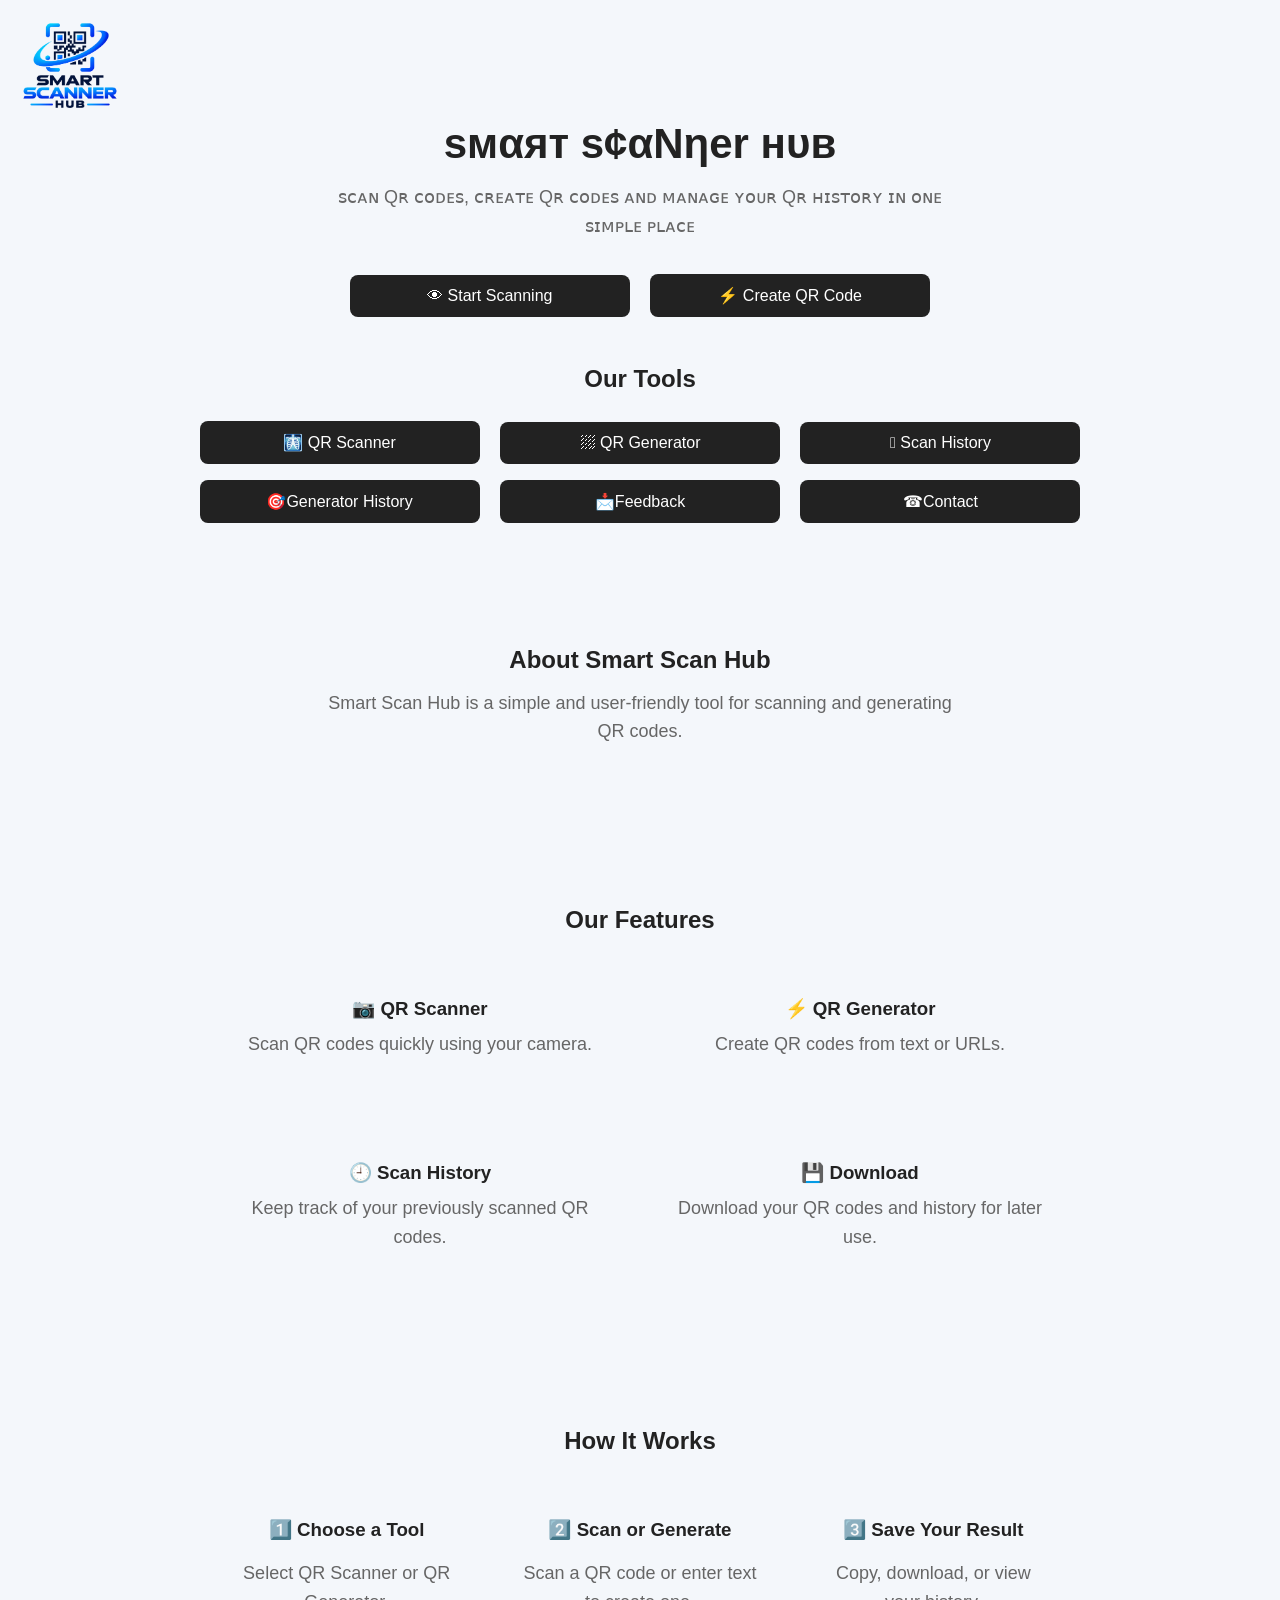
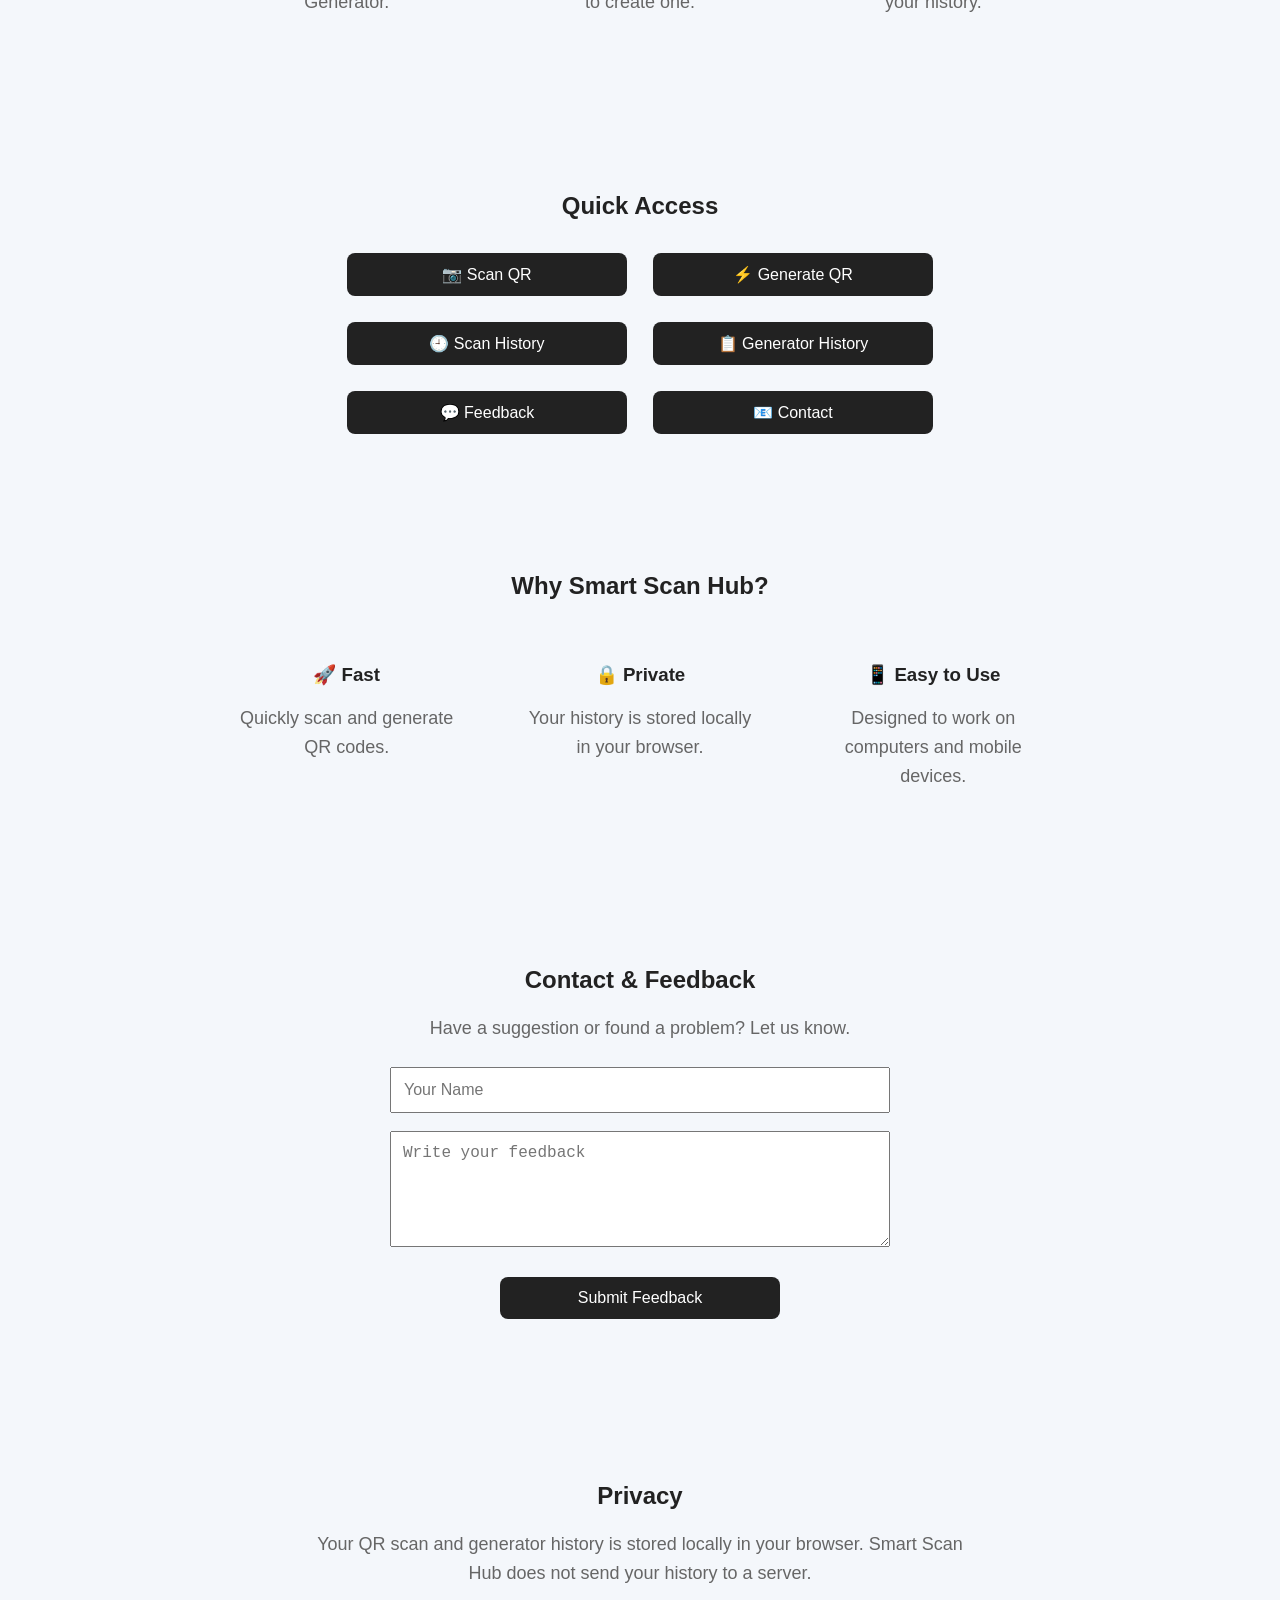
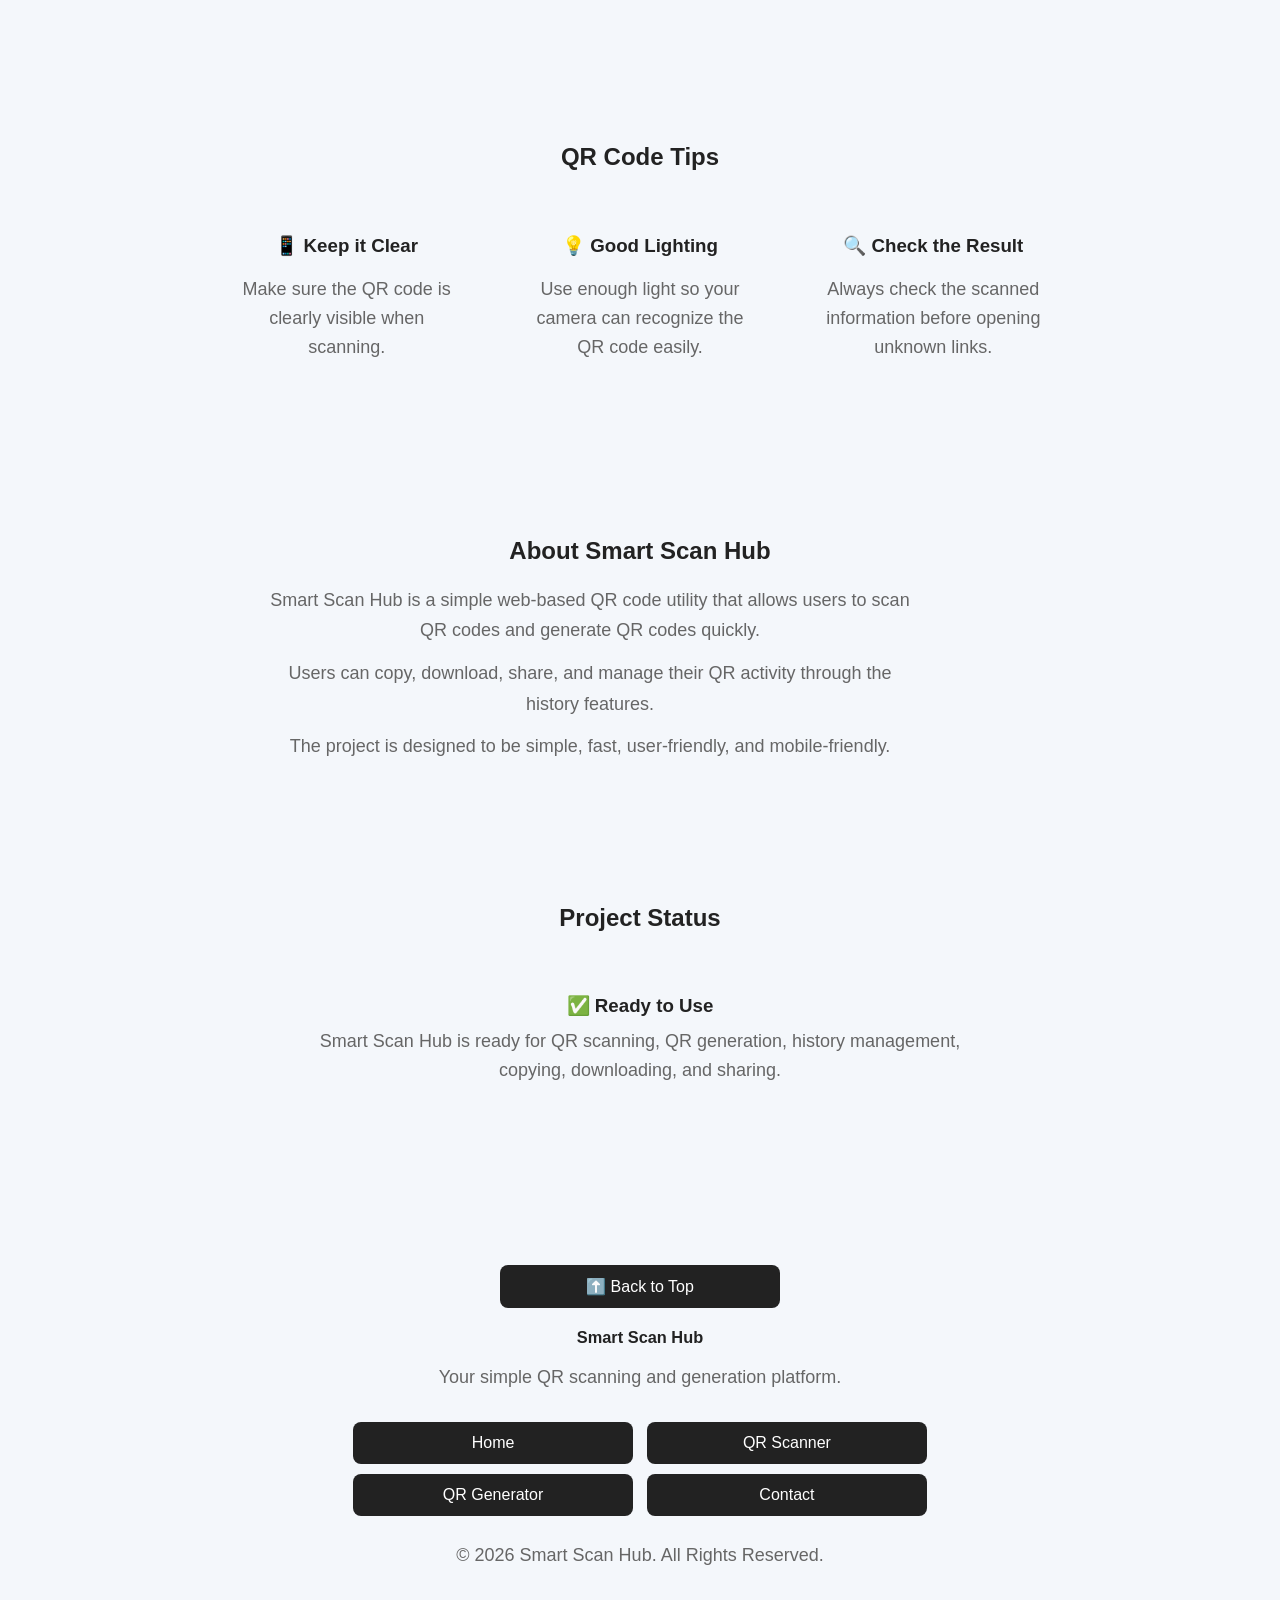
<file: index.html>
<!DOCTYPE html>
<html>
<head>
    <title>Smart Scan Hub</title>
    <link rel="stylesheet" href="style.css">
</head>
<meta name="google-site-verification" content="YmeCKkMcAI5yaz8KMu_KvdzpV1WGkL0eqY6i0uDB55s" />
<body>

<div style="
    position: absolute;
    top: 15px;
    left: 20px;
    z-index: 9999;
">
    <img src="logoo.png"
         alt="Smart service hub"
         style="
             width: 100px;
             height: 100px;
             object-fit: contain;
             display: block;
         ">
</div>

     <header class="hero">
	 
	       <h1>ѕмαят ѕ¢αNηer нυв </h1>
		   
		   <p>
		   ꜱᴄᴀɴ Qʀ ᴄᴏᴅᴇꜱ, ᴄʀᴇᴀᴛᴇ Qʀ ᴄᴏᴅᴇꜱ 
		   ᴀɴᴅ ᴍᴀɴᴀɢᴇ ʏᴏᴜʀ Qʀ ʜɪꜱᴛᴏʀʏ ɪɴ ᴏɴᴇ ꜱɪᴍᴘʟᴇ ᴘʟᴀᴄᴇ
		   </p>
		   <div class="hero-buttons">
		   
      <button onclick="window.location.href='qr-scanner.html'">
    👁 Start Scanning
</button>

<button onclick="window.location.href='qr-generator.html'">
    ⚡ Create QR Code
</button>

    

    <h2>Our Tools</h2>

    <button onclick="window.location.href='qr-scanner.html'">
    🩻 QR Scanner
</button>
    <button onclick="window.location.href='qr-generator.html'">
    ⛆ QR Generator
</button>
<button onclick="window.location.href='history.html'">
    🫆 Scan History
</button>
<button onclick="window.location.href='generatorhistory.html'">
    🎯Generator History
</button>
<button onclick="window.location.href='feedback.html'">
    📩Feedback
</button>
<button onclick="window.location.href='contact.html'">
    ☎Contact
</button>
    
	<script src="script.js"></script>
	
	<section class="about">
    <h2>About Smart Scan Hub</h2>

    <p>
        Smart Scan Hub is a simple and user-friendly tool
        for scanning and generating QR codes.
    </p>
</section>
<section class="features">

    <h2>Our Features</h2>

    <div class="feature-box">

        <div>
            <h3>📷 QR Scanner</h3>
            <p>Scan QR codes quickly using your camera.</p>
        </div>

        <div>
            <h3>⚡ QR Generator</h3>
            <p>Create QR codes from text or URLs.</p>
        </div>

        <div>
            <h3>🕘 Scan History</h3>
            <p>Keep track of your previously scanned QR codes.</p>
        </div>

        <div>
            <h3>💾 Download</h3>
            <p>Download your QR codes and history for later use.</p>
        </div>

    </div>

</section>
<section class="how-it-works">

    <h2>How It Works</h2>

    <div class="steps">

        <div>
            <h3>1️⃣ Choose a Tool</h3>
            <p>Select QR Scanner or QR Generator.</p>
        </div>

        <div>
            <h3>2️⃣ Scan or Generate</h3>
            <p>Scan a QR code or enter text to create one.</p>
        </div>

        <div>
            <h3>3️⃣ Save Your Result</h3>
            <p>Copy, download, or view your history.</p>
        </div>

    </div>

</section>
<section class="quick-access">

    <h2>Quick Access</h2>

    <div class="quick-buttons">

        <button onclick="window.location.href='qrscanner.html'">
            📷 Scan QR
        </button>

        <button onclick="window.location.href='qrgenerator.html'">
            ⚡ Generate QR
        </button>

        <button onclick="window.location.href='history.html'">
            🕘 Scan History
        </button>

        <button onclick="window.location.href='generatorhistory.html'">
            📋 Generator History
        </button>

        <button onclick="window.location.href='feedback.html'">
            💬 Feedback
        </button>

        <button onclick="window.location.href='contact.html'">
            📧 Contact
        </button>

    </div>

</section>
<section class="why-section">

    <h2>Why Smart Scan Hub?</h2>

    <div class="why-box">

        <div>
            <h3>🚀 Fast</h3>
            <p>Quickly scan and generate QR codes.</p>
        </div>

        <div>
            <h3>🔒 Private</h3>
            <p>Your history is stored locally in your browser.</p>
        </div>

        <div>
            <h3>📱 Easy to Use</h3>
            <p>Designed to work on computers and mobile devices.</p>
        </div>

    </div>

</section>
<section class="contact">

    <h2>Contact & Feedback</h2>

    <p>Have a suggestion or found a problem? Let us know.</p>

    <input
        type="text"
        id="feedbackName"
        placeholder="Your Name"
    >

    <br><br>

    <textarea
        id="feedbackText"
        placeholder="Write your feedback"
        rows="5"
    ></textarea>

    <br><br>

    <button onclick="submitFeedback()">
        Submit Feedback
    </button>

    <p id="feedbackMessage"></p>

</section>
<section class="privacy">

    <h2>Privacy</h2>

    <p>
        Your QR scan and generator history is stored locally
        in your browser. Smart Scan Hub does not send your
        history to a server.
    </p>

</section>
<section class="qr-tips">

    <h2>QR Code Tips</h2>

    <div class="tips-box">

        <div>
            <h3>📱 Keep it Clear</h3>
            <p>
                Make sure the QR code is clearly visible
                when scanning.
            </p>
        </div>

        <div>
            <h3>💡 Good Lighting</h3>
            <p>
                Use enough light so your camera can
                recognize the QR code easily.
            </p>
        </div>

        <div>
            <h3>🔍 Check the Result</h3>
            <p>
                Always check the scanned information
                before opening unknown links.
            </p>
        </div>

    </div>

</section>
<section class="about-project">

    <h2>About Smart Scan Hub</h2>

    <p>
        Smart Scan Hub is a simple web-based QR code utility
        that allows users to scan QR codes and generate QR
        codes quickly.
    </p>

    <p>
        Users can copy, download, share, and manage their
        QR activity through the history features.
    </p>

    <p>
        The project is designed to be simple, fast,
        user-friendly, and mobile-friendly.
    </p>

</section>
<section class="project-status">

    <h2>Project Status</h2>

    <div class="status-box">

        <h3>✅ Ready to Use</h3>

        <p>
            Smart Scan Hub is ready for QR scanning,
            QR generation, history management,
            copying, downloading, and sharing.
        </p>

    </div>

</section>
<footer>
<button id="topButton" onclick="scrollToTop()">
    ⬆️ Back to Top
</button>

    <h3>Smart Scan Hub</h3>

    <p>
        Your simple QR scanning and generation platform.
    </p>

    <div class="footer-links">

        <button onclick="window.location.href='index.html'">
            Home
        </button>

        <button onclick="window.location.href='qrscanner.html'">
            QR Scanner
        </button>

        <button onclick="window.location.href='qrgenerator.html'">
            QR Generator
        </button>

        <button onclick="window.location.href='contact.html'">
            Contact
        </button>

    </div>

    <p class="copyright">
        © 2026 Smart Scan Hub. All Rights Reserved.
    </p>

</footer>
<script src="script.js"></script>

</body>
</html>
</file>
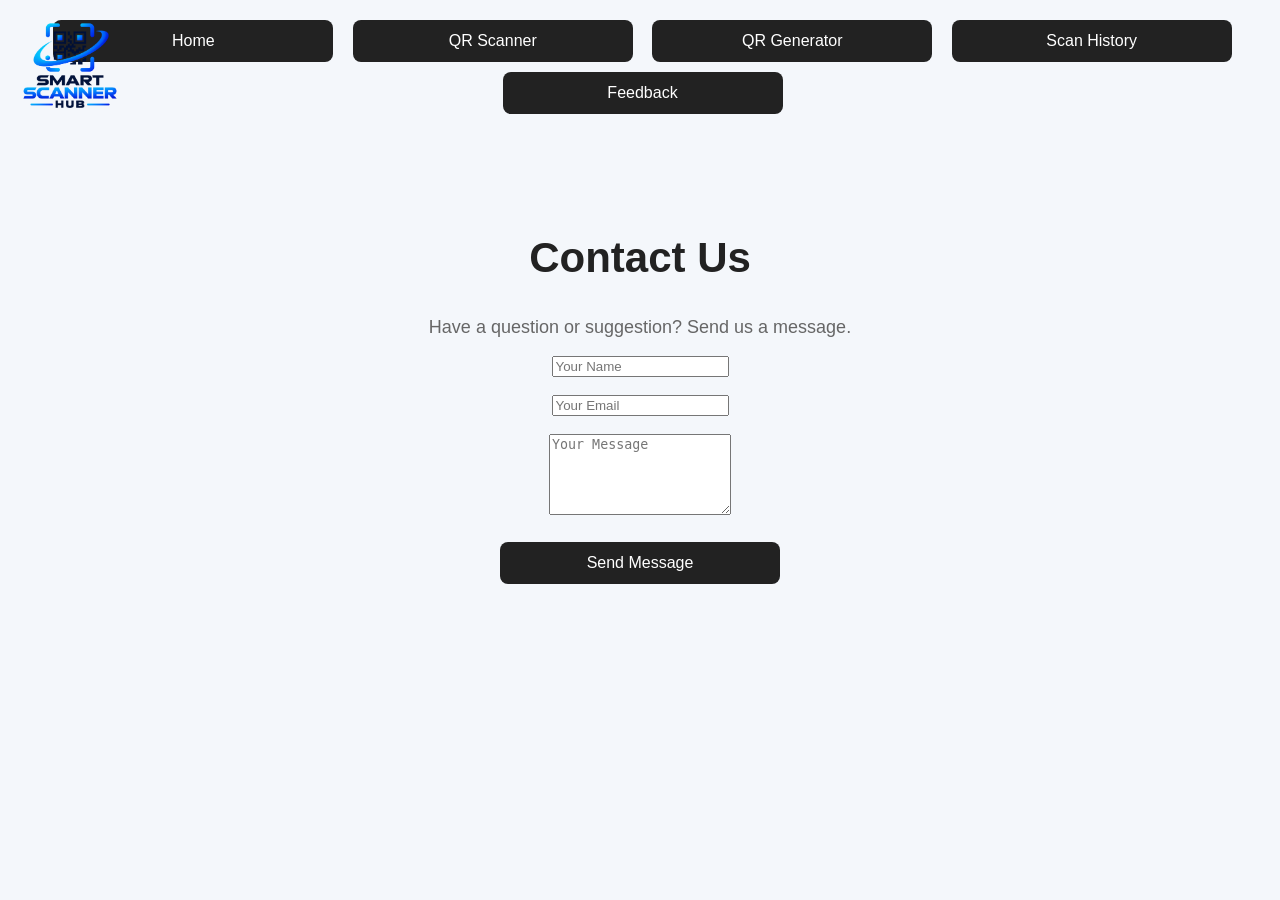
<file: contact.html>
<!DOCTYPE html>
<html>
<head>
    <title>Contact - Smart Scan Hub</title>
    <link rel="stylesheet" href="style.css">
</head>

<body>
<div style="
    position: absolute;
    top: 15px;
    left: 20px;
    z-index: 9999;
">
    <img src="logoo.png"
         alt="Smart service hub"
         style="
             width: 100px;
             height: 100px;
             object-fit: contain;
             display: block;
         ">
</div>


<nav>
    
    <div>
        <button onclick="window.location.href='index.html'">Home</button>

        <button onclick="window.location.href='qr-scanner.html'">
            QR Scanner
        </button>

        <button onclick="window.location.href='qr-generator.html'">
            QR Generator
        </button>

        <button onclick="window.location.href='history.html'">
            Scan History
        </button>

        <button onclick="window.location.href='feedback.html'">
            Feedback
        </button>
    </div>
</nav>
<section class="contact">

    <h1>Contact Us</h1>

    <p>
        Have a question or suggestion?
        Send us a message.
    </p>

    <input
        type="text"
        id="contactName"
        placeholder="Your Name"
    >

    <br><br>

    <input
        type="email"
        id="contactEmail"
        placeholder="Your Email"
    >

    <br><br>

    <textarea
        id="contactMessage"
        rows="5"
        placeholder="Your Message"
    ></textarea>

    <br><br>

    <button onclick="sendMessage()">
        Send Message
    </button>

    <p id="contactStatus"></p>

</section>

<script>

function sendMessage() {

    const name =
        document.getElementById("contactName").value.trim();

    const email =
        document.getElementById("contactEmail").value.trim();

    const message =
        document.getElementById("contactMessage").value.trim();

    const status =
        document.getElementById("contactStatus");

    if (name === "" || email === "" || message === "") {

        status.innerText =
            "Please fill in all fields.";

        return;
    }

    status.innerText =
        "Thank you! Your message has been received.";

    document.getElementById("contactName").value = "";
    document.getElementById("contactEmail").value = "";
    document.getElementById("contactMessage").value = "";
}

</script>

</body>
</html>
</file>
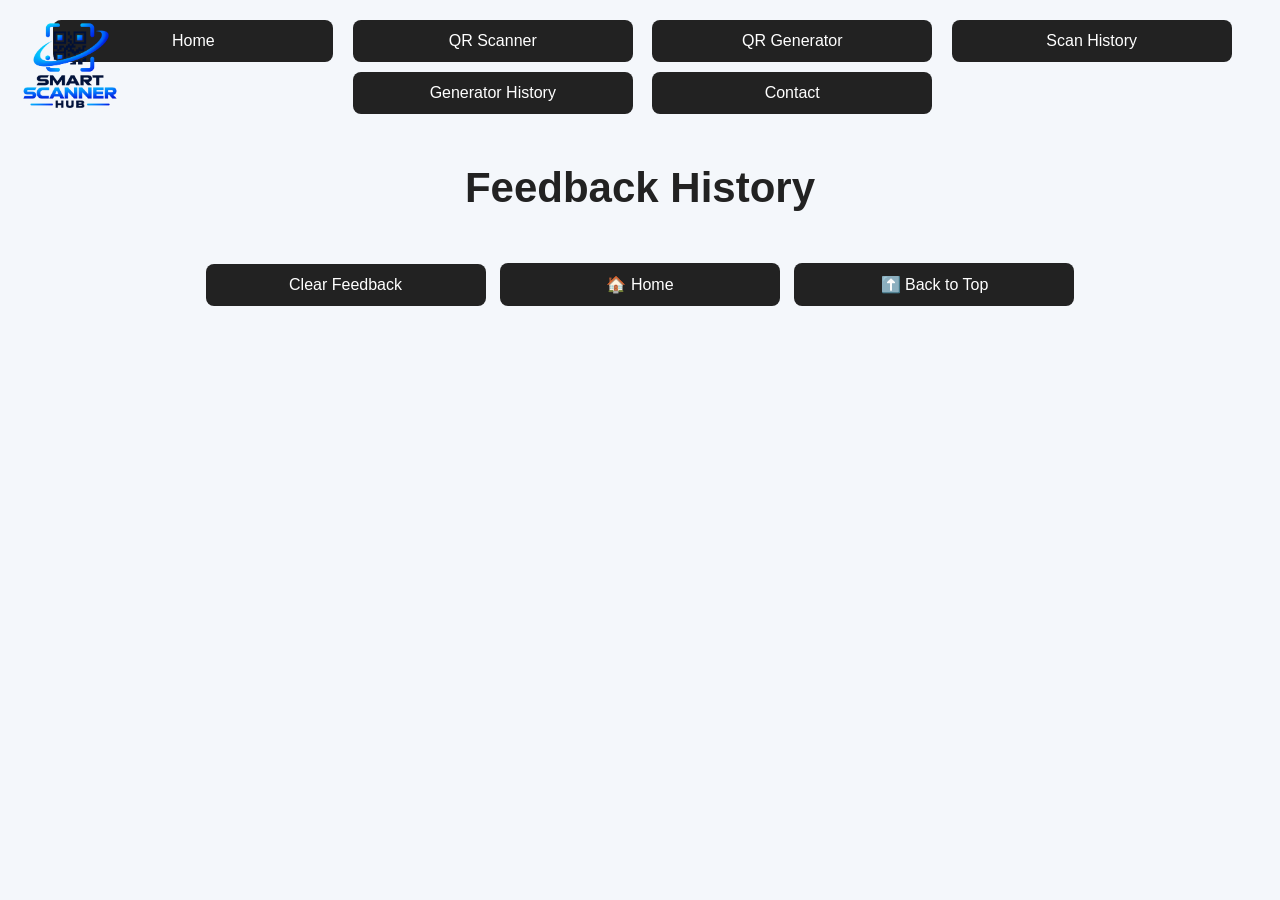
<file: feedback.html>
<!DOCTYPE html>
<html>
<head>
    <title>Feedback - Smart Scan Hub</title>
    <link rel="stylesheet" href="style.css">
</head>

<body>
<div style="
    position: absolute;
    top: 15px;
    left: 20px;
    z-index: 9999;
">
    <img src="logoo.png"
         alt="Smart service hub"
         style="
             width: 100px;
             height: 100px;
             object-fit: contain;
             display: block;
         ">
</div>


<nav>
    

    <div>
        <button onclick="window.location.href='index.html'">
            Home
        </button>

        <button onclick="window.location.href='qr-scanner.html'">
            QR Scanner
        </button>

        <button onclick="window.location.href='qr-generator.html'">
            QR Generator
        </button>

        <button onclick="window.location.href='history.html'">
            Scan History
        </button>

        <button onclick="window.location.href='generatorhistory.html'">
            Generator History
        </button>

        <button onclick="window.location.href='contact.html'">
            Contact
        </button>
    </div>
</nav>
<h1>Feedback History</h1>

<div id="feedbackList"></div>

<br>

<button onclick="clearFeedback()">Clear Feedback</button>

<button onclick="window.location.href='index.html'">
    🏠 Home
</button>

<script>

function loadFeedback() {

    const feedbackList =
        JSON.parse(localStorage.getItem("feedbackList")) || [];

    const container =
        document.getElementById("feedbackList");

    container.innerHTML = "";

    if (feedbackList.length === 0) {

        container.innerHTML =
            "<p>No feedback submitted yet.</p>";

        return;
    }

    feedbackList.forEach(function(item, index) {

        const box = document.createElement("div");

        const name = document.createElement("h3");

name.innerText = item.name;

const feedback = document.createElement("p");

feedback.innerText = item.feedback;

const deleteButton = document.createElement("button");

deleteButton.innerText = "Delete";

deleteButton.onclick = function() {

    let list =
        JSON.parse(localStorage.getItem("feedbackList")) || [];

    list.splice(index, 1);

    localStorage.setItem(
        "feedbackList",
        JSON.stringify(list)
    );

    loadFeedback();
};

box.appendChild(name);
box.appendChild(feedback);
box.appendChild(deleteButton);

container.appendChild(box);
    });
}


function clearFeedback() {

    const confirmClear =
        confirm("Are you sure you want to clear all feedback?");

    if (!confirmClear) {
        return;
    }

    localStorage.removeItem("feedbackList");

    loadFeedback();
}
</script>
<button onclick="window.scrollTo({top: 0, behavior: 'smooth'})">
    ⬆️ Back to Top
</button>

</body>
</html>
</file>
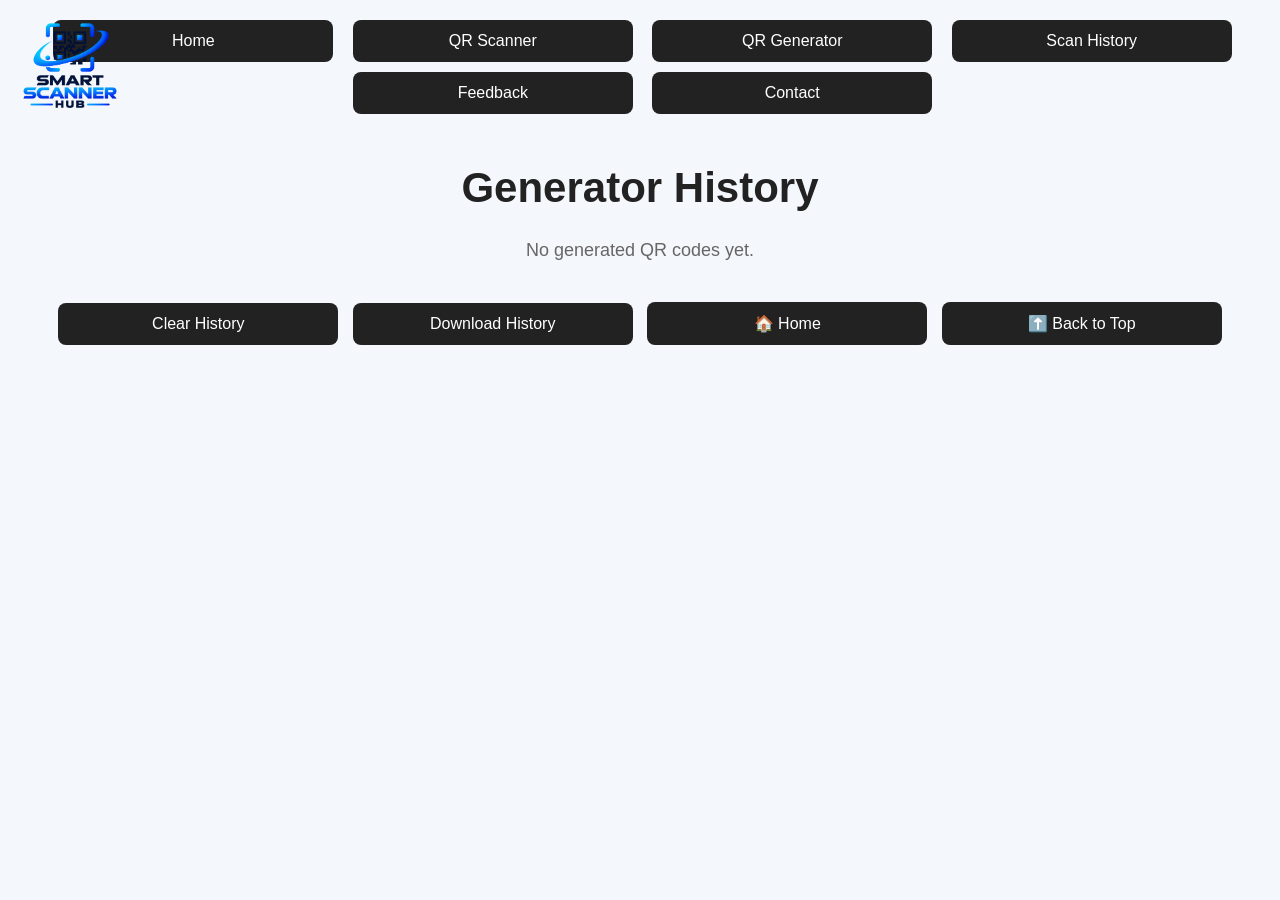
<file: generatorhistory.html>
<!DOCTYPE html>
<html>
<head>
    <title>Generator History - Smart Scan Hub</title>
    <link rel="stylesheet" href="style.css">
</head>

<body>
<div style="
    position: absolute;
    top: 15px;
    left: 20px;
    z-index: 9999;
">
    <img src="logoo.png"
         alt="Smart service hub"
         style="
             width: 100px;
             height: 100px;
             object-fit: contain;
             display: block;
         ">
</div>


      <nav>
    <div>
        <button onclick="window.location.href='index.html'">
            Home
        </button>

        <button onclick="window.location.href='qr-scanner.html'">
            QR Scanner
        </button>

        <button onclick="window.location.href='qr-generator.html'">
            QR Generator
        </button>

        <button onclick="window.location.href='history.html'">
            Scan History
        </button>

        <button onclick="window.location.href='feedback.html'">
            Feedback
        </button>

        <button onclick="window.location.href='contact.html'">
            Contact
        </button>
    </div>
</nav>

    <h1>Generator History</h1>

    <div id="generatorHistory"></div>

    <br>

    <button onclick="clearGeneratorHistory()">
        Clear History
    </button>

    <button onclick="downloadGeneratorHistory()">
        Download History
    </button>

    <button onclick="window.location.href='index.html'">
    🏠 Home
</button>
    <script>

        function loadGeneratorHistory() {

            const history =
                JSON.parse(localStorage.getItem("generatorHistory")) || [];

            const historyDiv =
                document.getElementById("generatorHistory");

            historyDiv.innerHTML = "";

            if (history.length === 0) {

                historyDiv.innerHTML =
                    "<p>No generated QR codes yet.</p>";

                return;
            }

            history.forEach(function(item, index) {

                const div = document.createElement("div");

                const text = document.createElement("p");

                text.innerText =
                    (index + 1) + ". " + item;

                const copyButton =
                    document.createElement("button");

                copyButton.innerText = "Copy";

                copyButton.onclick = function() {

                    navigator.clipboard.writeText(item)
                        .then(function() {
                            alert("Copied successfully!");
                        })
                        .catch(function() {
                            alert("Unable to copy.");
                        });

                };

                const deleteButton =
                    document.createElement("button");

                deleteButton.innerText = "Delete";

                deleteButton.onclick = function() {

    const confirmDelete =
        confirm("Are you sure you want to delete this generated QR?");

    if (!confirmDelete) {
        return;
    }

    let history =
        JSON.parse(
            localStorage.getItem("generatorHistory")
        ) || [];

    history.splice(index, 1);

    localStorage.setItem(
        "generatorHistory",
        JSON.stringify(history)
    );

    loadGeneratorHistory();
};
                div.appendChild(text);
                div.appendChild(copyButton);
                div.appendChild(deleteButton);

                generatorHistory.appendChild(div);

            });
        }


        function clearGeneratorHistory() {

    const confirmClear =
        confirm("Are you sure you want to clear all generator history?");

    if (!confirmClear) {
        return;
    }

    localStorage.removeItem("generatorHistory");

    loadGeneratorHistory();
}

        function downloadGeneratorHistory() {

            const history =
                JSON.parse(localStorage.getItem("generatorHistory")) || [];

            if (history.length === 0) {

                alert("No generator history available.");

                return;
            }

            let content = "";

            history.forEach(function(item, index) {

                content += (index + 1) + ". " + item + "\n";

            });

            const blob = new Blob(
                [content],
                { type: "text/plain;charset=utf-8" }
            );

            const url = URL.createObjectURL(blob);

            const link = document.createElement("a");

            link.href = url;

            link.download =
                "SmartScanHub-Generator-History.txt";

            document.body.appendChild(link);

            link.click();

            document.body.removeChild(link);

            URL.revokeObjectURL(url);
        }


        loadGeneratorHistory();

    </script>
	<button onclick="window.scrollTo({top: 0, behavior: 'smooth'})">
    ⬆️ Back to Top
</button>

</body>
</html>
</file>
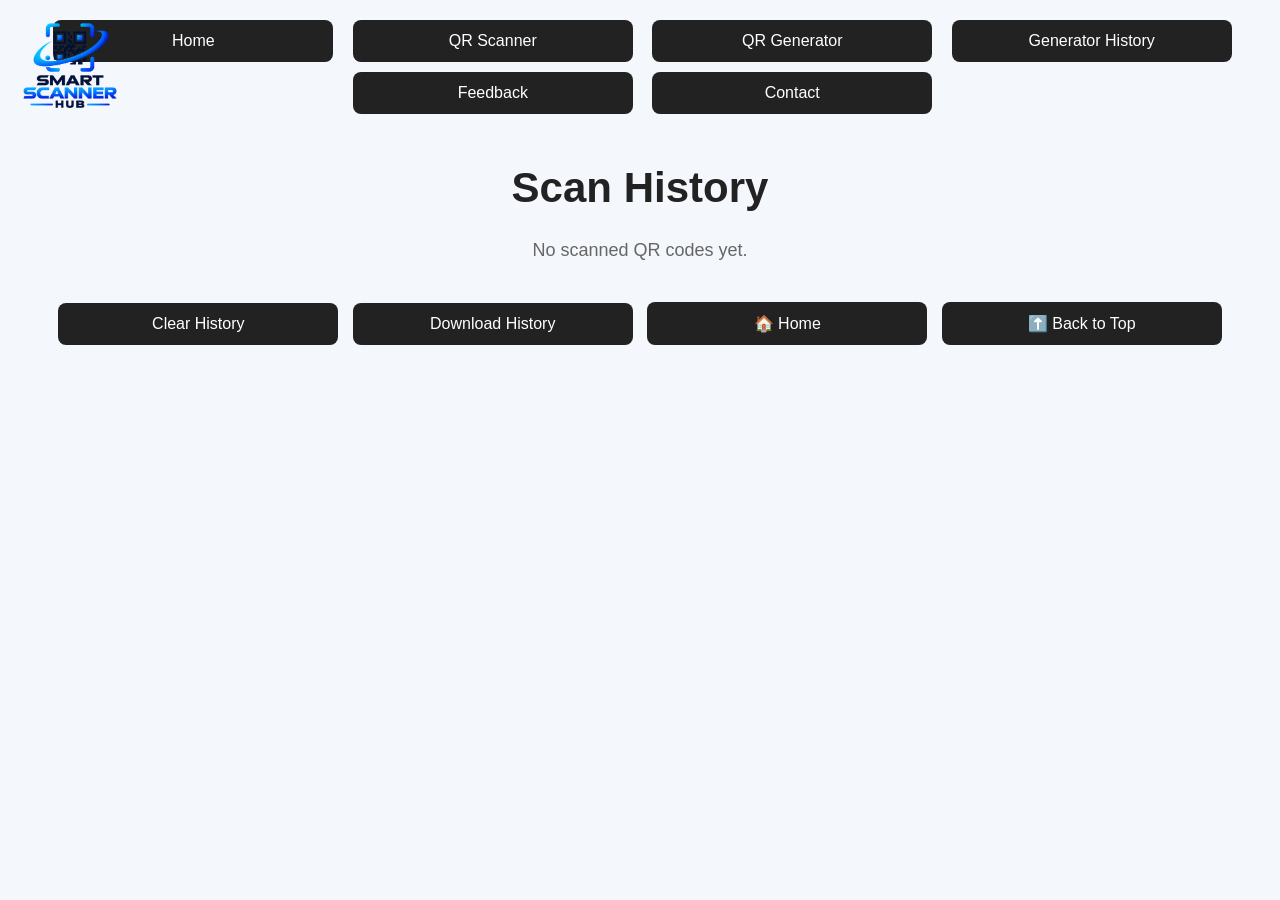
<file: history.html>
<!DOCTYPE html>
<html>
<head>
    <title>Scan History - Smart Scan Hub</title>
    <link rel="stylesheet" href="style.css">
</head>

<body>
<div style="
    position: absolute;
    top: 15px;
    left: 20px;
    z-index: 9999;
">
    <img src="logoo.png"
         alt="Smart service hub"
         style="
             width: 100px;
             height: 100px;
             object-fit: contain;
             display: block;
         ">
</div>

      
	  <nav>
    

    <div>
        <button onclick="window.location.href='index.html'">
            Home
        </button>

        <button onclick="window.location.href='qr-scanner.html'">
            QR Scanner
        </button>

        <button onclick="window.location.href='qr-generator.html'">
            QR Generator
        </button>

        <button onclick="window.location.href='generatorhistory.html'">
            Generator History
        </button>

        <button onclick="window.location.href='feedback.html'">
            Feedback
        </button>

        <button onclick="window.location.href='contact.html'">
            Contact
        </button>
    </div>
</nav>

    <h1>Scan History</h1>

    <div id="history"></div>

    <br>

    <button onclick="clearHistory()">Clear History</button>
	<button onclick="downloadHistory()">Download History</button>

    <button onclick="window.location.href='index.html'">
    🏠 Home
</button>
    <script>
	function downloadHistory() {

    const history =
        JSON.parse(localStorage.getItem("scanHistory")) || [];

    if (history.length === 0) {
        alert("No scan history available.");
        return;
    }

    const content = history
        .map(function(item, index) {
            return (index + 1) + ". " + item;
        })
        .join("\n");

    const blob = new Blob(
        [content],
        { type: "text/plain" }
    );

    const url = URL.createObjectURL(blob);

    const link = document.createElement("a");

    link.href = url;
    link.download = "SmartScanHub-History.txt";

    link.click();

    URL.revokeObjectURL(url);
}

        function loadHistory() {

            const history =
                JSON.parse(localStorage.getItem("scanHistory")) || [];

            const historyDiv =
                document.getElementById("history");

            historyDiv.innerHTML = "";

            if (history.length === 0) {

                historyDiv.innerHTML =
                    "<p>No scanned QR codes yet.</p>";

                return;
            }

            history.forEach(function(item, index) {

                const div = document.createElement("div");

                const text = document.createElement("p");

                text.innerText =
                    (index + 1) + ". " + item;

                const copyButton =
                    document.createElement("button");

                copyButton.innerText = "Copy";

                copyButton.onclick = function() {

                    navigator.clipboard.writeText(item)
                        .then(function() {
                            alert("Copied successfully!");
                        })
                        .catch(function() {
                            alert("Unable to copy.");
                        });

                };

                const deleteButton =
                    document.createElement("button");

                deleteButton.innerText = "Delete";

                deleteButton.onclick = function() {
                    deleteItem(index);
                };

                div.appendChild(text);
                div.appendChild(copyButton);
                div.appendChild(deleteButton);

                historyDiv.appendChild(div);

            });
        }


        function deleteItem(index) {

    const confirmDelete =
        confirm("Are you sure you want to delete this QR result?");

    if (!confirmDelete) {
        return;
    }

    let history =
        JSON.parse(localStorage.getItem("scanHistory")) || [];

    history.splice(index, 1);

    localStorage.setItem(
        "scanHistory",
        JSON.stringify(history)
    );

    loadHistory();
}

        function clearHistory() {

    const confirmClear =
        confirm("Are you sure you want to clear all scan history?");

    if (!confirmClear) {
        return;
    }

    localStorage.removeItem("scanHistory");

    loadHistory();
}
        loadHistory();

    </script>
	<button onclick="window.scrollTo({top: 0, behavior: 'smooth'})">
    ⬆️ Back to Top
</button>

</body>
</html>
</file>
<file: style.css>
body {
    margin: 0;
    font-family: Arial, sans-serif;
    background: #f4f7fb;
    color: #222;
    text-align: center;
}

h1 {
    margin-top: 60px;
    font-size: 42px;
}

h2 {
    margin-top: 40px;
}

p {
    font-size: 18px;
    color: #666;
}

button {
    width: 280px;
    padding: 15px;
    margin: 8px;
    border: none;
    border-radius: 12px;
    background: #222;
    color: white;
    font-size: 17px;
    cursor: pointer;
}

button:hover {
    transform: scale(1.03);
}
.scanner-container {
    max-width: 500px;
    margin: 40px auto;
    padding: 25px;
    text-align: center;
}

#reader {
    margin: 20px auto;
    max-width: 350px;
}

#result {
    margin: 20px 0;
    font-size: 18px;
    font-weight: bold;
}
.generator-container {
    max-width: 500px;
    margin: 40px auto;
    padding: 25px;
    text-align: center;
}

#qrText {
    width: 80%;
    padding: 12px;
    font-size: 16px;
    margin: 10px;
}

#qrcode {
    margin: 25px auto;
    display: flex;
    justify-content: center;
}
.options {
    display: flex;
    justify-content: center;
    gap: 20px;
    flex-wrap: wrap;
    margin-top: 30px;
}
nav {
    display: flex;
    justify-content: space-between;
    align-items: center;
    padding: 15px 30px;
    margin-bottom: 30px;
}

nav h2 {
    margin: 0;
}

nav button {
    margin-left: 10px;
}
.about {
    max-width: 700px;
    margin: 50px auto;
    padding: 25px;
    text-align: center;
}

.about h2 {
    margin-bottom: 15px;
}

.about p {
    font-size: 16px;
    line-height: 1.6;
}
footer {
    margin-top: 50px;
    padding: 20px;
    text-align: center;
    font-size: 14px;
}
@media (max-width: 600px) {

    nav {
        flex-direction: column;
        gap: 15px;
        padding: 15px;
    }

    nav button {
        margin: 5px;
    }

    .options {
        flex-direction: column;
        align-items: center;
    }

    #qrText {
        width: 90%;
    }

    .scanner-container,
    .generator-container,
    .about {
        width: 90%;
        box-sizing: border-box;
    }

}
body {
    font-family: Arial, sans-serif;
    margin: 0;
    min-height: 100vh;
    text-align: center;
}

button {
    padding: 12px 20px;
    border: none;
    border-radius: 8px;
    cursor: pointer;
    font-size: 16px;
    margin: 5px;
}

button:hover {
    opacity: 0.85;
}

h1 {
    margin-top: 30px;
}
@media (max-width: 600px) {

    nav {
        flex-direction: column;
        text-align: center;
    }

    nav h2 {
        margin-bottom: 10px;
    }

    nav div {
        display: flex;
        flex-direction: column;
        width: 100%;
    }

    nav button {
        width: 100%;
        margin: 4px 0;
    }
}
.features {
    max-width: 900px;
    margin: 50px auto;
    padding: 20px;
    text-align: center;
}

.feature-box {
    display: grid;
    grid-template-columns: repeat(2, 1fr);
    gap: 20px;
    margin-top: 25px;
}

.feature-box div {
    padding: 20px;
    border-radius: 10px;
}

.feature-box h3 {
    margin-bottom: 10px;
}

@media (max-width: 600px) {

    .feature-box {
        grid-template-columns: 1fr;
    }

}
.how-it-works {
    max-width: 900px;
    margin: 50px auto;
    padding: 20px;
    text-align: center;
}

.steps {
    display: grid;
    grid-template-columns: repeat(3, 1fr);
    gap: 20px;
    margin-top: 25px;
}

.steps div {
    padding: 20px;
    border-radius: 10px;
}

@media (max-width: 600px) {

    .steps {
        grid-template-columns: 1fr;
    }

}.contact {
    max-width: 600px;
    margin: 50px auto;
    padding: 20px;
    text-align: center;
}

#feedbackName,
#feedbackText {
    width: 90%;
    max-width: 500px;
    padding: 12px;
    font-size: 16px;
    box-sizing: border-box;
}

#feedbackText {
    resize: vertical;
}
.privacy {
    max-width: 700px;
    margin: 50px auto;
    padding: 20px;
    text-align: center;
}

.privacy p {
    line-height: 1.6;
}
.hero {
    max-width: 900px;
    margin: 40px auto;
    padding: 50px 20px;
    text-align: center;
}

.hero h1 {
    font-size: 42px;
    margin-bottom: 15px;
}

.hero p {
    font-size: 18px;
    line-height: 1.6;
    max-width: 650px;
    margin: 0 auto 25px;
}

.hero-buttons {
    margin-top: 20px;
}

.hero-buttons button {
    margin: 8px;
}
.quick-access {
    max-width: 900px;
    margin: 50px auto;
    padding: 20px;
    text-align: center;
}

.quick-buttons {
    display: flex;
    flex-wrap: wrap;
    justify-content: center;
    gap: 10px;
    margin-top: 25px;
}

.quick-buttons button {
    min-width: 160px;
}
.why-section {
    max-width: 900px;
    margin: 50px auto;
    padding: 20px;
    text-align: center;
}

.why-box {
    display: grid;
    grid-template-columns: repeat(3, 1fr);
    gap: 20px;
    margin-top: 25px;
}

.why-box div {
    padding: 20px;
    border-radius: 10px;
}

@media (max-width: 600px) {

    .why-box {
        grid-template-columns: 1fr;
    }

}
footer {
    margin-top: 60px;
    padding: 30px 20px;
    text-align: center;
}

.footer-links {
    margin: 20px 0;
}

.footer-links button {
    margin: 5px;
}

.copyright {
    font-size: 14px;
    margin-top: 20px;
}
#topButton {
    margin: 20px auto;
    display: block;
}
.scanner-help {
    max-width: 700px;
    margin: 40px auto;
    padding: 20px;
    text-align: center;
}

.scanner-help p {
    line-height: 1.6;
    margin: 8px 0;
}
.generator-help {
    max-width: 700px;
    margin: 40px auto;
    padding: 20px;
    text-align: center;
}

.generator-help p {
    line-height: 1.6;
    margin: 8px 0;
}
.qr-tips {
    max-width: 900px;
    margin: 50px auto;
    padding: 20px;
    text-align: center;
}

.tips-box {
    display: grid;
    grid-template-columns: repeat(3, 1fr);
    gap: 20px;
    margin-top: 25px;
}

.tips-box div {
    padding: 20px;
    border-radius: 10px;
}

.tips-box p {
    line-height: 1.6;
}

@media (max-width: 600px) {

    .tips-box {
        grid-template-columns: 1fr;
    }

}.about-project {
    max-width: 750px;
    margin: 50px auto;
    padding: 20px;
    text-align: center;
}

.about-project p {
    line-height: 1.7;
    margin: 12px 0;
}
.project-status {
    max-width: 700px;
    margin: 50px auto;
    padding: 20px;
    text-align: center;
}

.status-box {
    padding: 25px;
    border-radius: 10px;
}

.status-box h3 {
    margin-bottom: 10px;
}

.status-box p {
    line-height: 1.6;
}
#characterCount {
    font-size: 14px;
    margin-top: 5px;
}
#resultBox {
    max-width: 700px;
    margin: 25px auto;
    padding: 20px;
    text-align: center;
    border-radius: 10px;
    word-wrap: break-word;
}

#resultBox h3 {
    margin-bottom: 12px;
}

#result {
    line-height: 1.6;
    word-break: break-word;
}
@media (max-width: 600px) {

    nav {
        flex-direction: column;
        text-align: center;
    }

    nav div {
        display: flex;
        flex-direction: column;
        width: 100%;
        gap: 8px;
    }

    nav button {
        width: 100%;
        margin: 2px 0;
    }

    .generator-container {
        width: 90%;
        margin: 20px auto;
    }

    .generator-container input {
        width: 90%;
        max-width: 400px;
    }

    button {
        padding: 12px 18px;
        margin: 5px;
    }

    .hero h1 {
        font-size: 32px;
    }

    .hero p {
        font-size: 16px;
    }

    .quick-buttons {
        flex-direction: column;
        align-items: center;
    }

    .quick-buttons button {
        width: 90%;
        max-width: 350px;
    }

    #qrcode {
        margin: 20px auto;
        display: flex;
        justify-content: center;
    }

}
</file>
